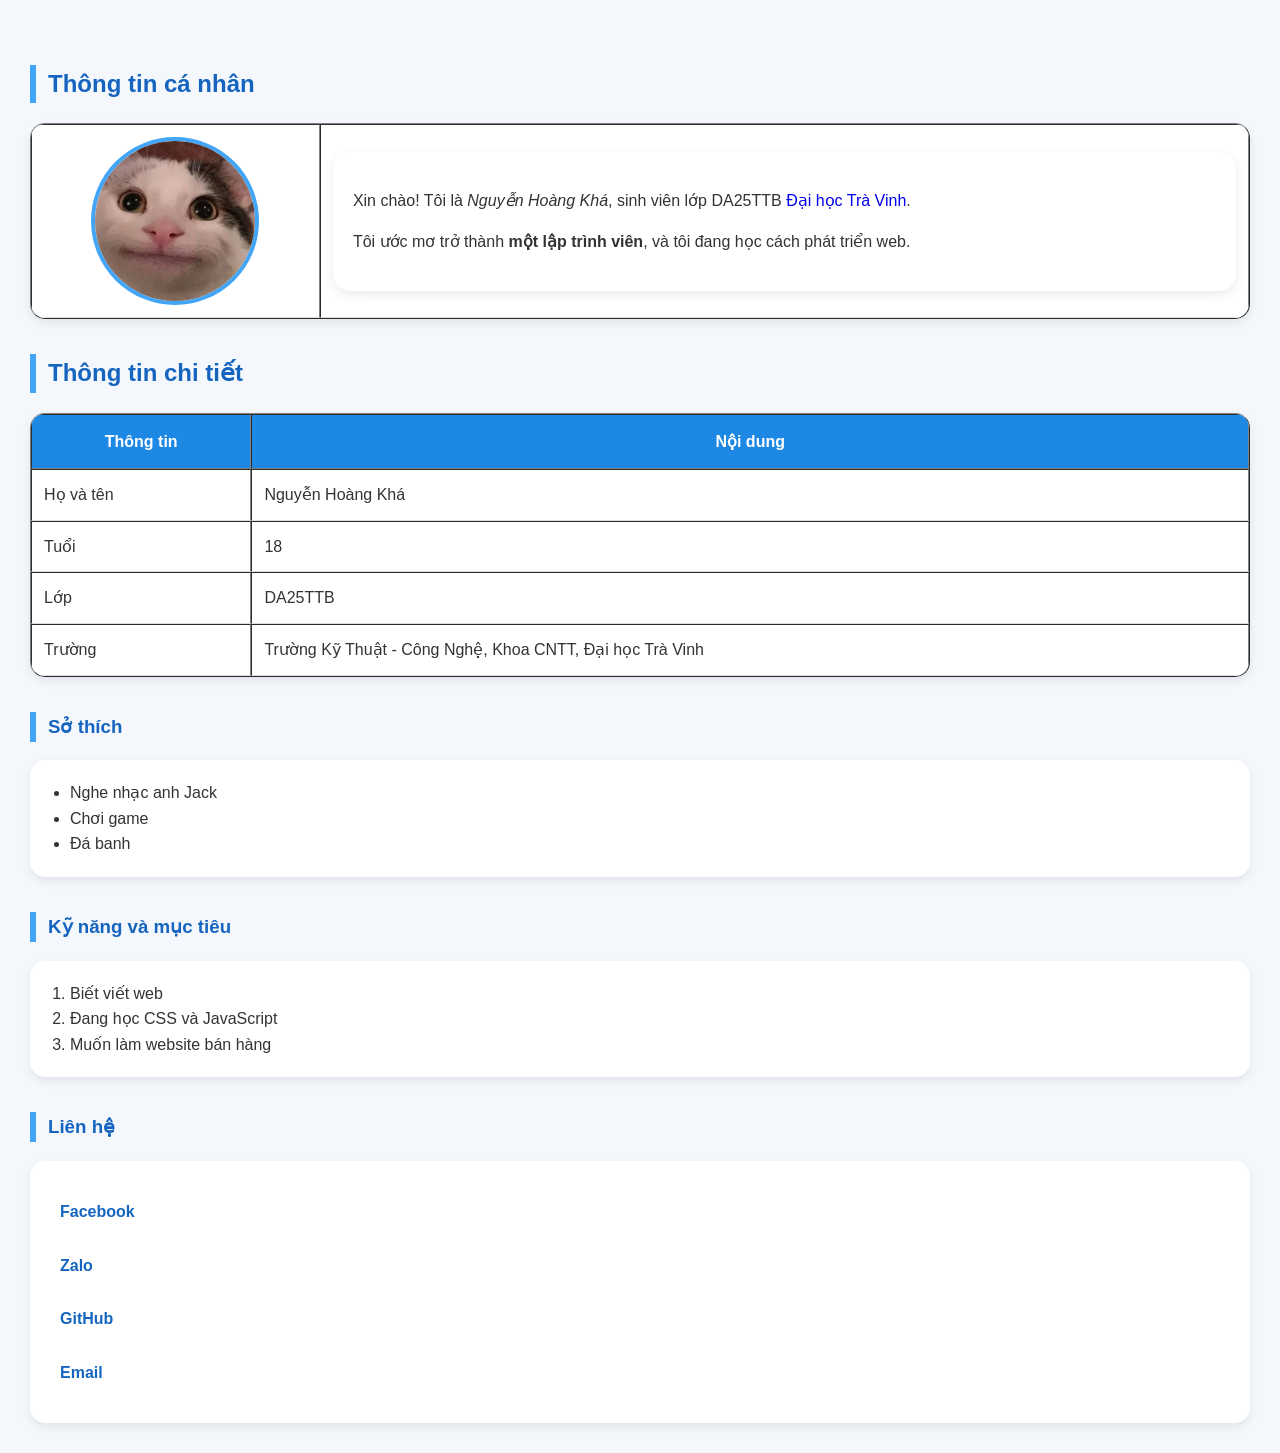
<file: index.html>
<!DOCTYPE html>
<html lang="vi">
<head>
    <meta charset="UTF-8">
    <title>Trang Cá Nhân | Nguyễn Hoàng Khá</title>
    <link rel="stylesheet" href="css/style1.css">
</head>
<body>
   <h2>Thông tin cá nhân</h2>
            <table border="1">  
                <td>
                    <img src="assets/img/84e3f59dbd973cc96586.jpg">
                </td>
                <td>
                    <div class="infor">
                        <p> Xin chào! Tôi là <i>Nguyễn Hoàng Khá</i>, sinh viên lớp DA25TTB <a href ="https://www.tvu.edu.vn" target ="_blank">Đại học Trà Vinh</a>.</p>
                        <p> Tôi ước mơ trở thành <b>một lập trình viên</b>, và tôi đang học cách phát triển web.</p>
                    </div>
                </td>
            </table>

        <h2>Thông tin chi tiết</h2>
            <table border="1">
                <tr>
                    <th>Thông tin</th>
                    <th>Nội dung</th>
                </tr>
                <tr>
                    <td>Họ và tên</td>
                    <td>Nguyễn Hoàng Khá</td>
                </tr>
                <tr>
                    <td>Tuổi</td>
                    <td>18</td>
                </tr>
                <tr>
                    <td>Lớp</td>
                    <td>DA25TTB</td>
                </tr>
                <tr>
                    <td>Trường</td>
                    <td>Trường Kỹ Thuật - Công Nghệ, Khoa CNTT, Đại học Trà Vinh</td>
                </tr>
            </table>
        <h3>Sở thích</h3>
        <ul>
            <li>Nghe nhạc anh Jack</li>
            <li>Chơi game</li>
            <li>Đá banh</li>
        </ul>
        <h3>Kỹ năng và mục tiêu</h3>
        <ol>
            <li>Biết viết web</li>
            <li>Đang học CSS và JavaScript</li>
            <li>Muốn làm website bán hàng</li>
        </ol>
            <h3>Liên hệ</h3>
            <div class="links">
                <a href="https://www.facebook.com/share/1Fd3SgDMMV/?mibextid=wwXIfr">Facebook</a>
                <a href="http://zalo.me/0706650331">Zalo</a>
                <a href="https://github.com/hoangkha07">GitHub</a>
                <a href="nguyenkhahm2107@gmail.com">Email</a>
            </div>
       
    </main>

</body>
</html>
</file>
<file: css/style1.css>
body{
    font-family: 'Segoe UI', Tahoma, Geneva, Verdana, sans-serif;
    background: #f4f7fb;
    color: #333;
    margin: 0;
    padding: 30px;
    line-height: 1.6;
}

main{
    width: 85%;
    margin: auto;
}

/* Tiêu đề */
h2, h3{
    color: #1565c0;
    border-left: 6px solid #42a5f5;
    padding-left: 12px;
    margin-top: 35px;
}

/* Khung thông tin cá nhân */
.infor{
    background: white;
    padding: 20px;
    border-radius: 18px;
    box-shadow: 0 4px 12px rgba(0,0,0,0.08);
    transition: 0.3s;
}

.infor:hover{
    background: #e3f2fd;
    transform: scale(1.01);
}

img{
    width: 160px;
    height: 160px;
    border-radius: 50%;
    object-fit: cover;
    border: 4px solid #42a5f5;
    display: block;
    margin: auto;
}

table{
    width: 100%;
    border-spacing: 0;
    overflow: hidden;
    border-radius: 15px;
    background: white;
    box-shadow: 0 4px 10px rgba(0,0,0,0.08);
}

th{
    background: #1e88e5;
    color: white;
    padding: 14px;
}

td{
    padding: 12px;
    border-bottom: 1px solid #ddd;
}

tr:hover{
    background: #e3f2fd;
}

ul, ol{
    background: white;
    padding: 20px 40px;
    border-radius: 15px;
    box-shadow: 0 4px 10px rgba(0,0,0,0.08);
}

.links{
    background: white;
    padding: 20px;
    border-radius: 15px;
    box-shadow: 0 4px 10px rgba(0,0,0,0.08);
}

.links a{
    display: block;
    padding: 10px;
    margin: 8px 0;
    text-decoration: none;
    color: #1565c0;
    font-weight: bold;
    border-radius: 10px;
    transition: 0.3s;
}

.links a:hover{
    background: #bbdefb;
    padding-left: 18px;
}

/* Link trường */
a{
    text-decoration: none;
}

a:hover{
    color: #0d47a1;
}
</file>
